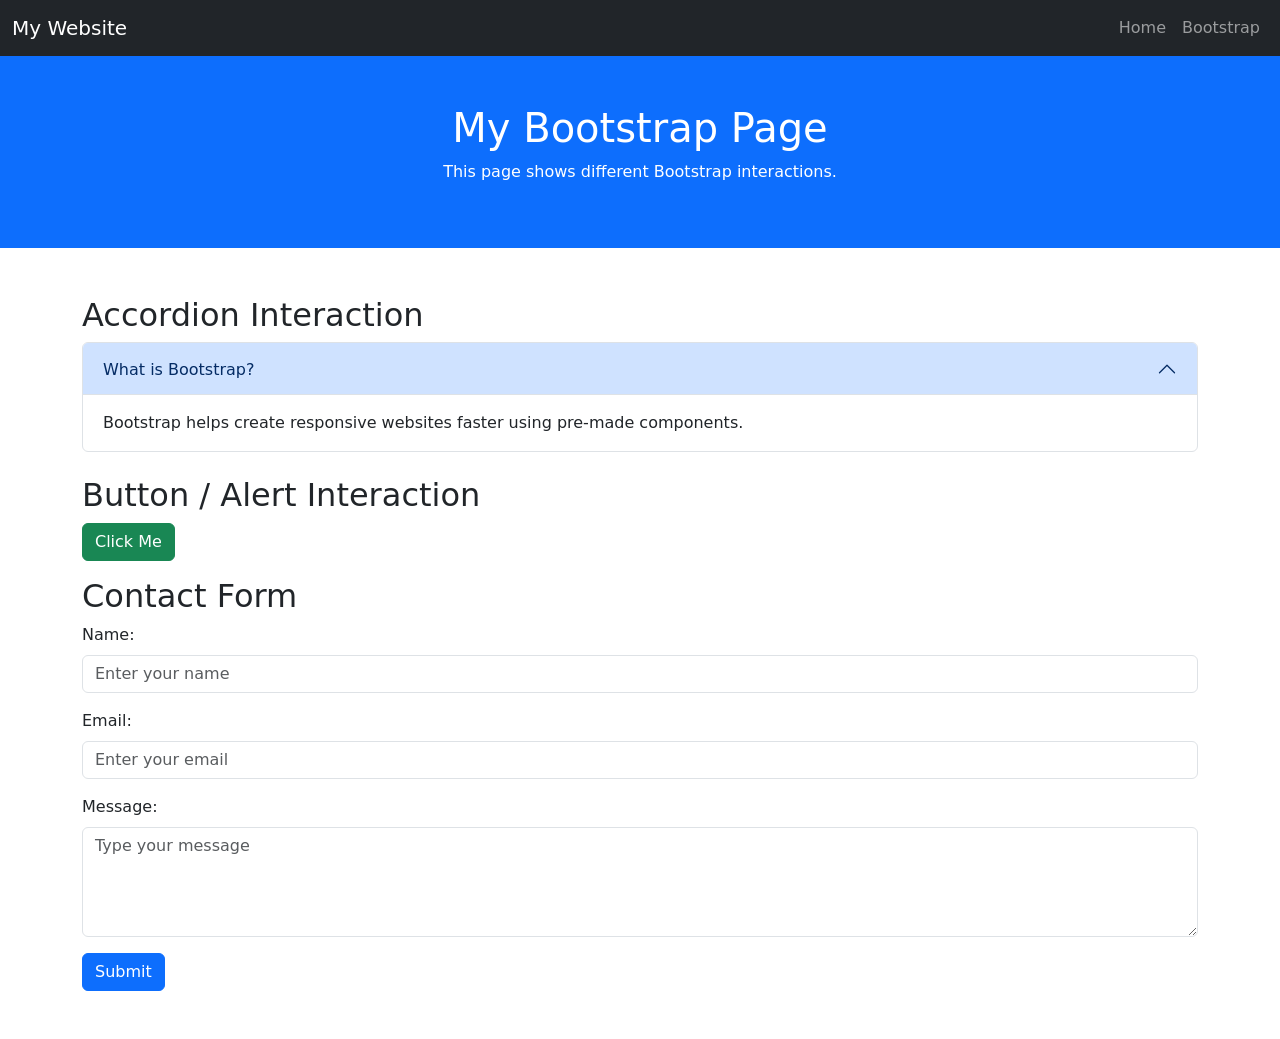
<file: bootstrap.html>
<!DOCTYPE html>
<html lang="en">
<head>
  <title>Bootstrap Page</title>
  <meta charset="utf-8">
  <meta name="viewport" content="width=device-width, initial-scale=1">

  <link href="https://cdn.jsdelivr.net/npm/bootstrap@5.3.3/dist/css/bootstrap.min.css" rel="stylesheet">
  <script src="https://cdn.jsdelivr.net/npm/bootstrap@5.3.3/dist/js/bootstrap.bundle.min.js"></script>
</head>

<body>

<nav class="navbar navbar-expand-sm bg-dark navbar-dark">
  <div class="container-fluid">
    <a class="navbar-brand" href="index.html">My Website</a>
    <div class="navbar-nav">
      <a class="nav-link" href="index.html">Home</a>
      <a class="nav-link" href="bootstrap.html">Bootstrap</a>
    </div>
  </div>
</nav>

<div class="container-fluid p-5 bg-primary text-white text-center">
  <h1>My Bootstrap Page</h1>
  <p>This page shows different Bootstrap interactions.</p>
</div>

<div class="container mt-5">

  <h2>Accordion Interaction</h2>
  <div class="accordion mb-4" id="accordionExample">
    <div class="accordion-item">
      <h2 class="accordion-header">
        <button class="accordion-button" type="button" data-bs-toggle="collapse" data-bs-target="#collapseOne">
          What is Bootstrap?
        </button>
      </h2>
      <div id="collapseOne" class="accordion-collapse collapse show">
        <div class="accordion-body">
          Bootstrap helps create responsive websites faster using pre-made components.
        </div>
      </div>
    </div>
  </div>

  <h2>Button / Alert Interaction</h2>
  <button type="button" class="btn btn-success mb-3" data-bs-toggle="collapse" data-bs-target="#demo">
    Click Me
  </button>

  <div id="demo" class="collapse alert alert-success">
    You clicked the button and revealed this message.
  </div>

  <h2>Contact Form</h2>
  <form class="mb-5">
    <div class="mb-3">
      <label for="name" class="form-label">Name:</label>
      <input type="text" class="form-control" id="name" placeholder="Enter your name">
    </div>

    <div class="mb-3">
      <label for="email" class="form-label">Email:</label>
      <input type="email" class="form-control" id="email" placeholder="Enter your email">
    </div>

    <div class="mb-3">
      <label for="message" class="form-label">Message:</label>
      <textarea class="form-control" id="message" rows="4" placeholder="Type your message"></textarea>
    </div>

    <button type="submit" class="btn btn-primary">Submit</button>
  </form>

</div>

</body>
</html>
</file>
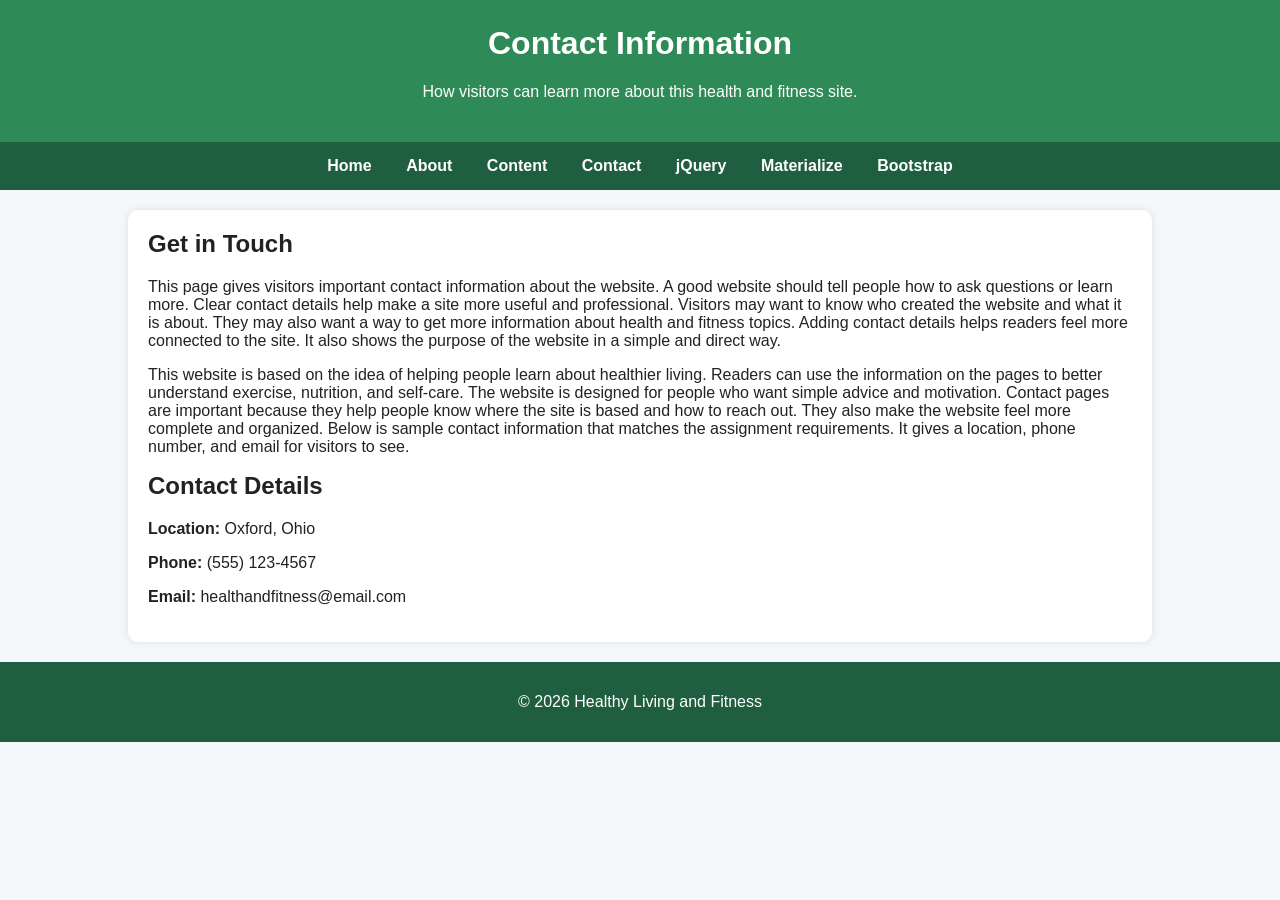
<file: contact.html>
<!DOCTYPE html>
<html lang="en">
<head>
  <meta charset="UTF-8">
  <meta name="viewport" content="width=device-width, initial-scale=1.0">
  <title>Contact Information</title>
  <link rel="stylesheet" href="styles.css">
</head>
<body>

  <header>
    <h1>Contact Information</h1>
    <p>How visitors can learn more about this health and fitness site.</p>
  </header>

<nav>
  <a href="index.html">Home</a>
  <a href="about.html">About</a>
  <a href="content.html">Content</a>
  <a href="contact.html">Contact</a>
  <a href="jquery.html">jQuery</a>
  <a href="materialize.html">Materialize</a>
  <a href="bootstrap.html">Bootstrap</a>
</nav>

  <main>
    <section>
      <h2>Get in Touch</h2>
      <p>
        This page gives visitors important contact information about the website.
        A good website should tell people how to ask questions or learn more.
        Clear contact details help make a site more useful and professional.
        Visitors may want to know who created the website and what it is about.
        They may also want a way to get more information about health and fitness topics.
        Adding contact details helps readers feel more connected to the site.
        It also shows the purpose of the website in a simple and direct way.
      </p>

      <p>
        This website is based on the idea of helping people learn about healthier living.
        Readers can use the information on the pages to better understand exercise, nutrition, and self-care.
        The website is designed for people who want simple advice and motivation.
        Contact pages are important because they help people know where the site is based and how to reach out.
        They also make the website feel more complete and organized.
        Below is sample contact information that matches the assignment requirements.
        It gives a location, phone number, and email for visitors to see.
      </p>

      <h2>Contact Details</h2>
      <p><strong>Location:</strong> Oxford, Ohio</p>
      <p><strong>Phone:</strong> (555) 123-4567</p>
      <p><strong>Email:</strong> healthandfitness@email.com</p>
    </section>
  </main>

  <footer>
    <p>&copy; 2026 Healthy Living and Fitness</p>
  </footer>

  <script src="script.js"></script>
</body>
</html>
</file>
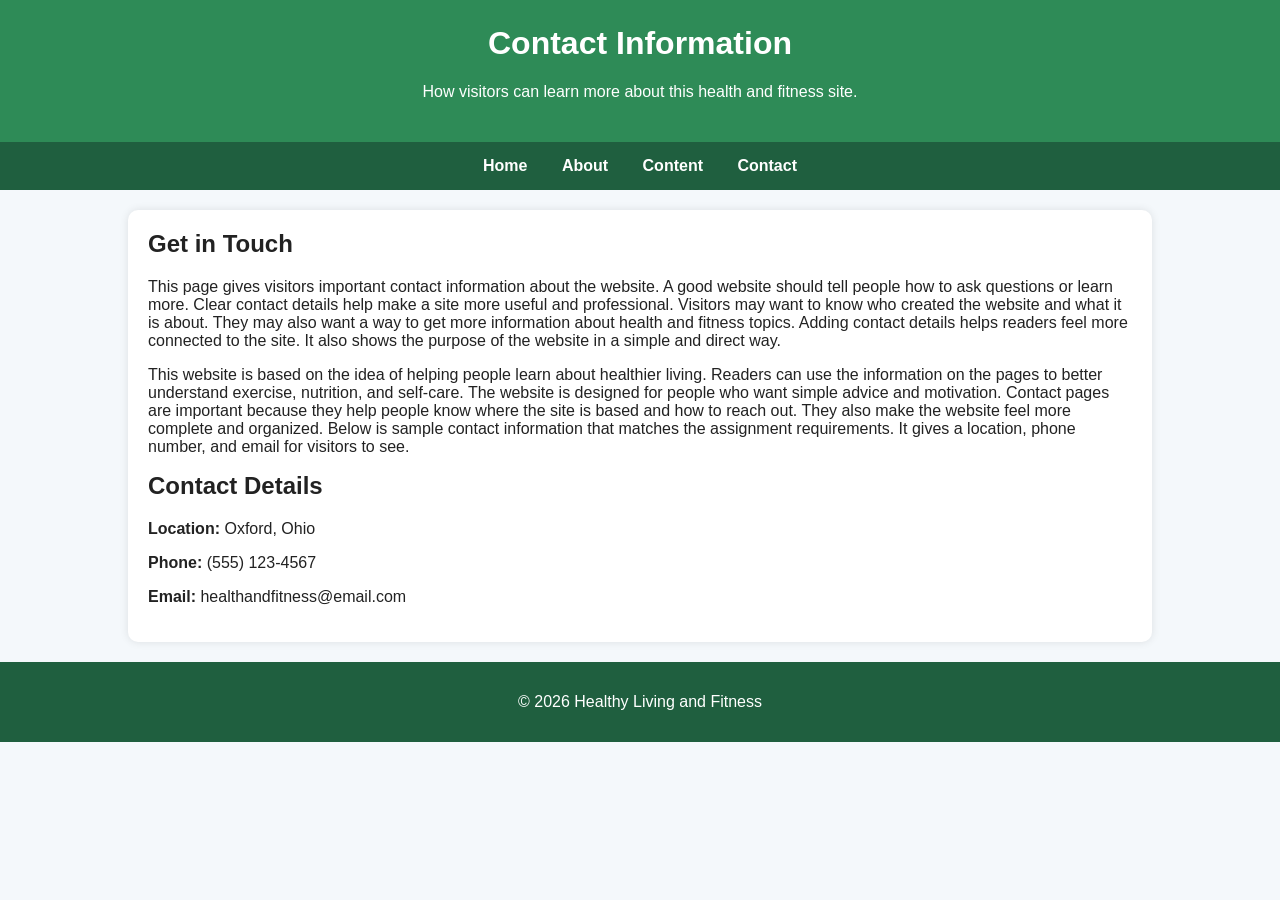
<file: IMS 222 Project three/contact.html>
<!DOCTYPE html>
<html lang="en">
<head>
  <meta charset="UTF-8">
  <meta name="viewport" content="width=device-width, initial-scale=1.0">
  <title>Contact Information</title>
  <link rel="stylesheet" href="styles.css">
</head>
<body>

  <header>
    <h1>Contact Information</h1>
    <p>How visitors can learn more about this health and fitness site.</p>
  </header>

  <nav>
    <a href="index.html">Home</a>
    <a href="about.html">About</a>
    <a href="content.html">Content</a>
    <a href="contact.html">Contact</a>
  </nav>

  <main>
    <section>
      <h2>Get in Touch</h2>
      <p>
        This page gives visitors important contact information about the website.
        A good website should tell people how to ask questions or learn more.
        Clear contact details help make a site more useful and professional.
        Visitors may want to know who created the website and what it is about.
        They may also want a way to get more information about health and fitness topics.
        Adding contact details helps readers feel more connected to the site.
        It also shows the purpose of the website in a simple and direct way.
      </p>

      <p>
        This website is based on the idea of helping people learn about healthier living.
        Readers can use the information on the pages to better understand exercise, nutrition, and self-care.
        The website is designed for people who want simple advice and motivation.
        Contact pages are important because they help people know where the site is based and how to reach out.
        They also make the website feel more complete and organized.
        Below is sample contact information that matches the assignment requirements.
        It gives a location, phone number, and email for visitors to see.
      </p>

      <h2>Contact Details</h2>
      <p><strong>Location:</strong> Oxford, Ohio</p>
      <p><strong>Phone:</strong> (555) 123-4567</p>
      <p><strong>Email:</strong> healthandfitness@email.com</p>
    </section>
  </main>

  <footer>
    <p>&copy; 2026 Healthy Living and Fitness</p>
  </footer>

  <script src="script.js"></script>
</body>
</html>
</file>
<file: styles.css>
body {
  font-family: Arial, sans-serif;
  margin: 0;
  background-color: #f4f8fb;
  color: #222;
}

header {
  background-color: #2e8b57;
  color: white;
  text-align: center;
  padding: 25px;
}

nav {
  background-color: #1f5f3f;
  text-align: center;
  padding: 15px;
}

nav a {
  color: white;
  text-decoration: none;
  margin: 0 15px;
  font-weight: bold;
}

nav a:hover {
  color: #ffd700;
  text-decoration: underline;
}

main {
  width: 80%;
  margin: 20px auto;
}

section {
  background-color: white;
  padding: 20px;
  margin-bottom: 20px;
  border-radius: 10px;
  box-shadow: 0 0 8px rgba(0, 0, 0, 0.1);
}

h1, h2 {
  margin-top: 0;
}

img {
  width: 300px;
  max-width: 100%;
  display: block;
  margin: 20px auto;
  border: 4px solid #2e8b57;
  border-radius: 10px;
}

ul {
  padding-left: 20px;
}

li {
  margin-bottom: 10px;
}

button {
  background-color: #2e8b57;
  color: white;
  border: none;
  padding: 12px 18px;
  margin: 10px 10px 10px 0;
  border-radius: 6px;
  cursor: pointer;
  font-size: 16px;
}

button:hover {
  background-color: #246b45;
}

footer {
  background-color: #1f5f3f;
  color: white;
  text-align: center;
  padding: 15px;
  margin-top: 20px;
}
</file>
<file: IMS 222 Project three/styles.css>
body {
  font-family: Arial, sans-serif;
  margin: 0;
  background-color: #f4f8fb;
  color: #222;
}

header {
  background-color: #2e8b57;
  color: white;
  text-align: center;
  padding: 25px;
}

nav {
  background-color: #1f5f3f;
  text-align: center;
  padding: 15px;
}

nav a {
  color: white;
  text-decoration: none;
  margin: 0 15px;
  font-weight: bold;
}

nav a:hover {
  color: #ffd700;
  text-decoration: underline;
}

main {
  width: 80%;
  margin: 20px auto;
}

section {
  background-color: white;
  padding: 20px;
  margin-bottom: 20px;
  border-radius: 10px;
  box-shadow: 0 0 8px rgba(0, 0, 0, 0.1);
}

h1, h2 {
  margin-top: 0;
}

img {
  width: 300px;
  max-width: 100%;
  display: block;
  margin: 20px auto;
  border: 4px solid #2e8b57;
  border-radius: 10px;
}

ul {
  padding-left: 20px;
}

li {
  margin-bottom: 10px;
}

button {
  background-color: #2e8b57;
  color: white;
  border: none;
  padding: 12px 18px;
  margin: 10px 10px 10px 0;
  border-radius: 6px;
  cursor: pointer;
  font-size: 16px;
}

button:hover {
  background-color: #246b45;
}

footer {
  background-color: #1f5f3f;
  color: white;
  text-align: center;
  padding: 15px;
  margin-top: 20px;
}
</file>
